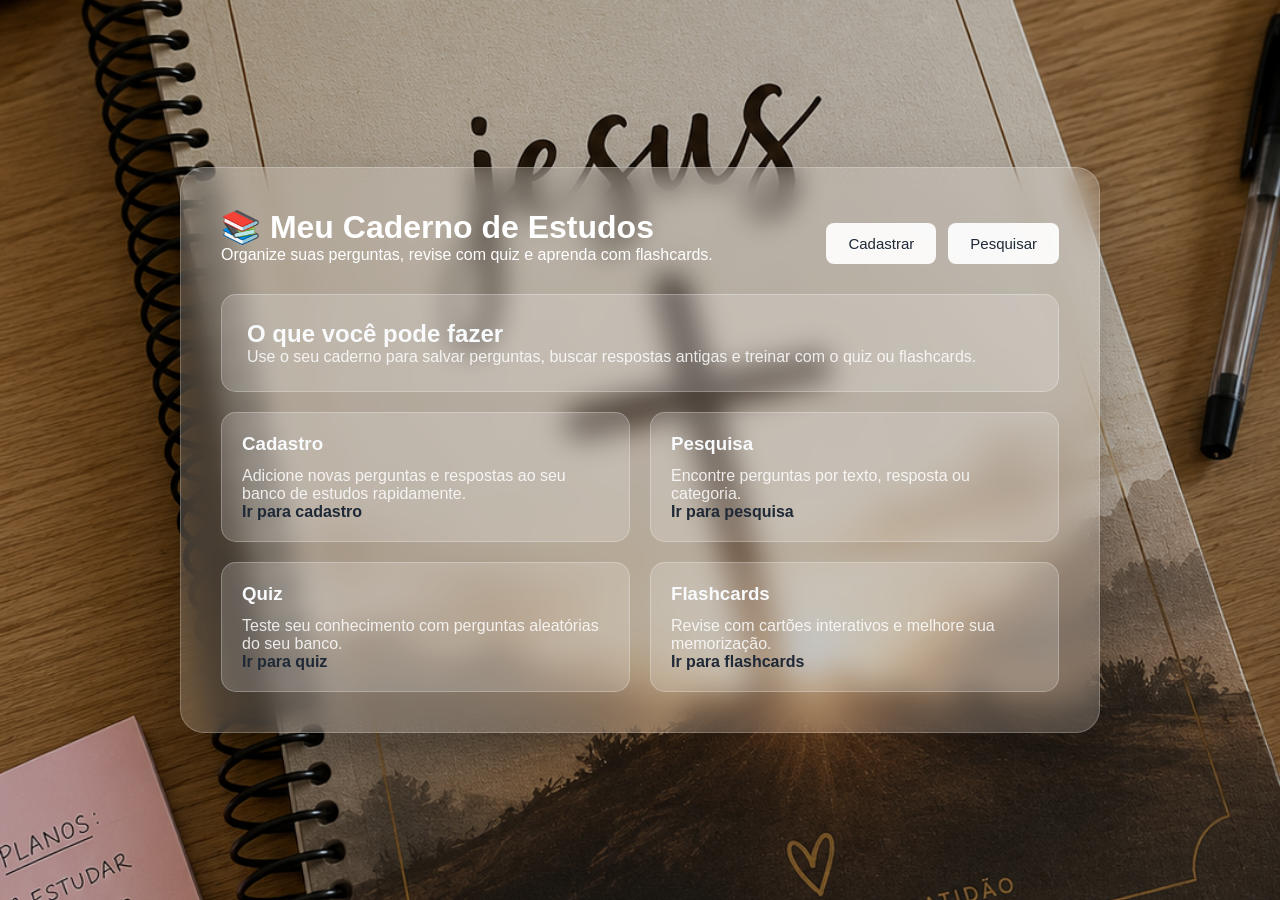
<file: index.html>
<!DOCTYPE html>
<html lang="pt-BR">
<head>
    <meta charset="UTF-8">
    <meta name="viewport" content="width=device-width, initial-scale=1.0">
    <title>Meu Caderno de Estudos</title>

    <link rel="stylesheet" href="css/style.css">
</head>
<body class="home-bg">

    <div class="container home-hero">

        <div class="hero">
            <div>
                <h1>📚 Meu Caderno de Estudos</h1>
                <p class="subtitulo">
                    Organize suas perguntas, revise com quiz e aprenda com flashcards.
                </p>
            </div>
            <div class="hero-acao">
                <a class="botao-link" href="cadastro.html">Cadastrar</a>
                <a class="botao-link botao-secundario" href="pesquisar.html">Pesquisar</a>
            </div>
        </div>

        <div class="painel-inicial">
            <section class="card-resumo">
                <h2>O que você pode fazer</h2>
                <p>Use o seu caderno para salvar perguntas, buscar respostas antigas e treinar com o quiz ou flashcards.</p>
            </section>

            <section class="cards-features">
                <article class="card-feature">
                    <h3>Cadastro</h3>
                    <p>Adicione novas perguntas e respostas ao seu banco de estudos rapidamente.</p>
                    <a href="cadastro.html">Ir para cadastro</a>
                </article>
                <article class="card-feature">
                    <h3>Pesquisa</h3>
                    <p>Encontre perguntas por texto, resposta ou categoria.</p>
                    <a href="pesquisar.html">Ir para pesquisa</a>
                </article>
                <article class="card-feature">
                    <h3>Quiz</h3>
                    <p>Teste seu conhecimento com perguntas aleatórias do seu banco.</p>
                    <a href="quiz.html">Ir para quiz</a>
                </article>
                <article class="card-feature">
                    <h3>Flashcards</h3>
                    <p>Revise com cartões interativos e melhore sua memorização.</p>
                    <a href="flashcards.html">Ir para flashcards</a>
                </article>
            </section>
        </div>

    </div>

    <script src="js/script.js"></script>

</body>
</html>
</file>
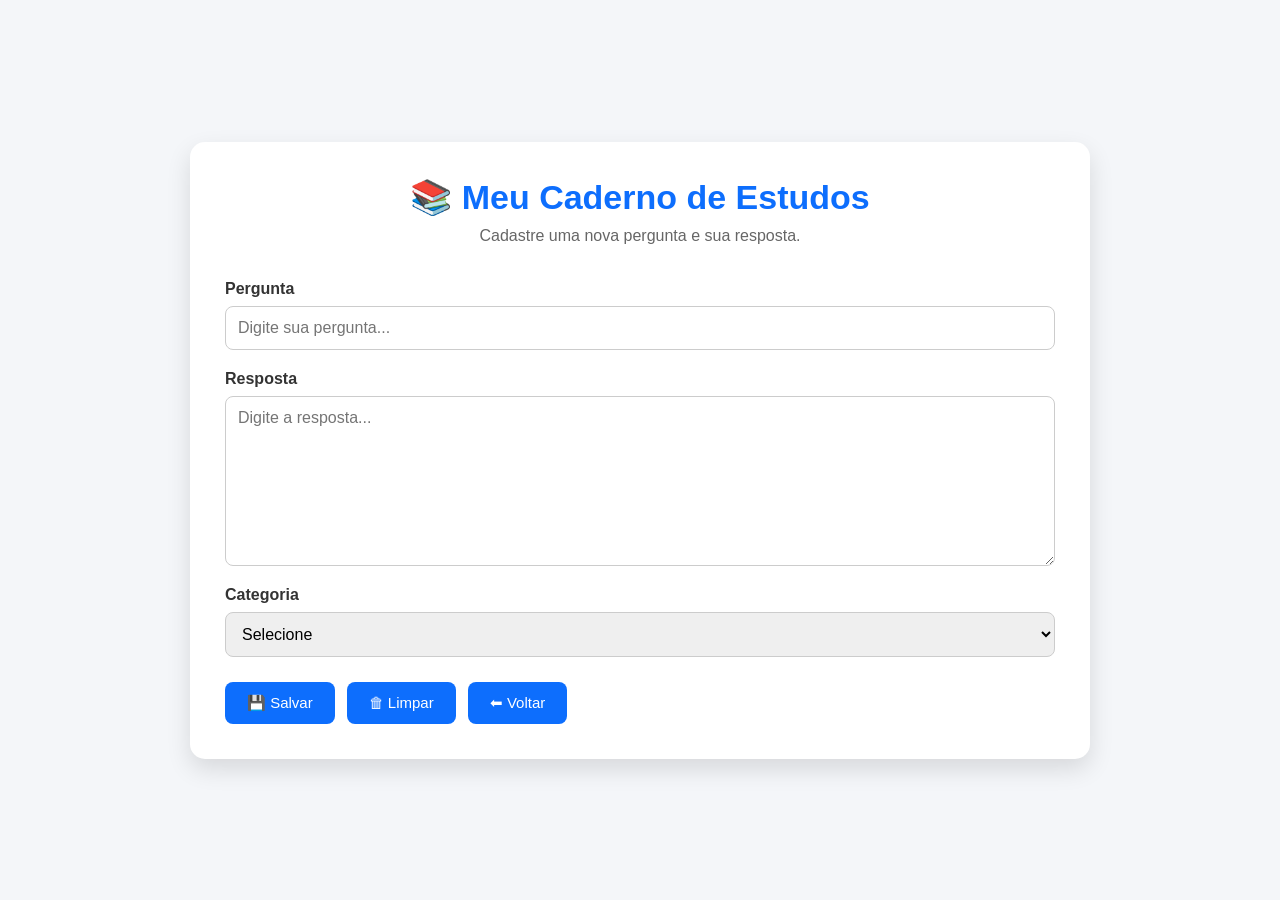
<file: cadastro.html>
<!DOCTYPE html>
<html lang="pt-BR">

<head>
    <meta charset="UTF-8">
    <meta name="viewport" content="width=device-width, initial-scale=1.0">
    <title>Cadastrar Pergunta | Meu Caderno de Estudos</title>

    <link rel="stylesheet" href="css/style.css">
</head>

<body>

    <div class="container">

        <header>

            <h1>📚 Meu Caderno de Estudos</h1>

            <p>Cadastre uma nova pergunta e sua resposta.</p>

        </header>

        <form id="formPergunta" action="php/salvar.php" method="post">

            <div class="campo">

                <label for="pergunta">Pergunta</label>

                <input
                    type="text"
                    id="pergunta"
                    name="pergunta"
                    placeholder="Digite sua pergunta..."
                    required>

            </div>

            <div class="campo">

                <label for="resposta">Resposta</label>

                <textarea
                    id="resposta"
                    name="resposta"
                    rows="8"
                    placeholder="Digite a resposta..."
                    required></textarea>

            </div>

            <div class="campo">

                <label for="categoria">Categoria</label>

                <select id="categoria" name="categoria">

                    <option value="">Selecione</option>

                    <option>Programação</option>

                    <option>Português</option>

                    <option>Matemática</option>

                    <option>Direito</option>

                    <option>Informática</option>

                    <option>Outros</option>

                </select>

            </div>

            <div class="botoes">

                <button type="submit">
                    💾 Salvar
                </button>

                <button type="reset">
                    🗑 Limpar
                </button>

                <button type="button" onclick="window.location.href='index.html'">
                    ⬅ Voltar
                </button>

            </div>

        </form>

    </div>

    <script src="js/script.js"></script>

</body>

</html>
</file>
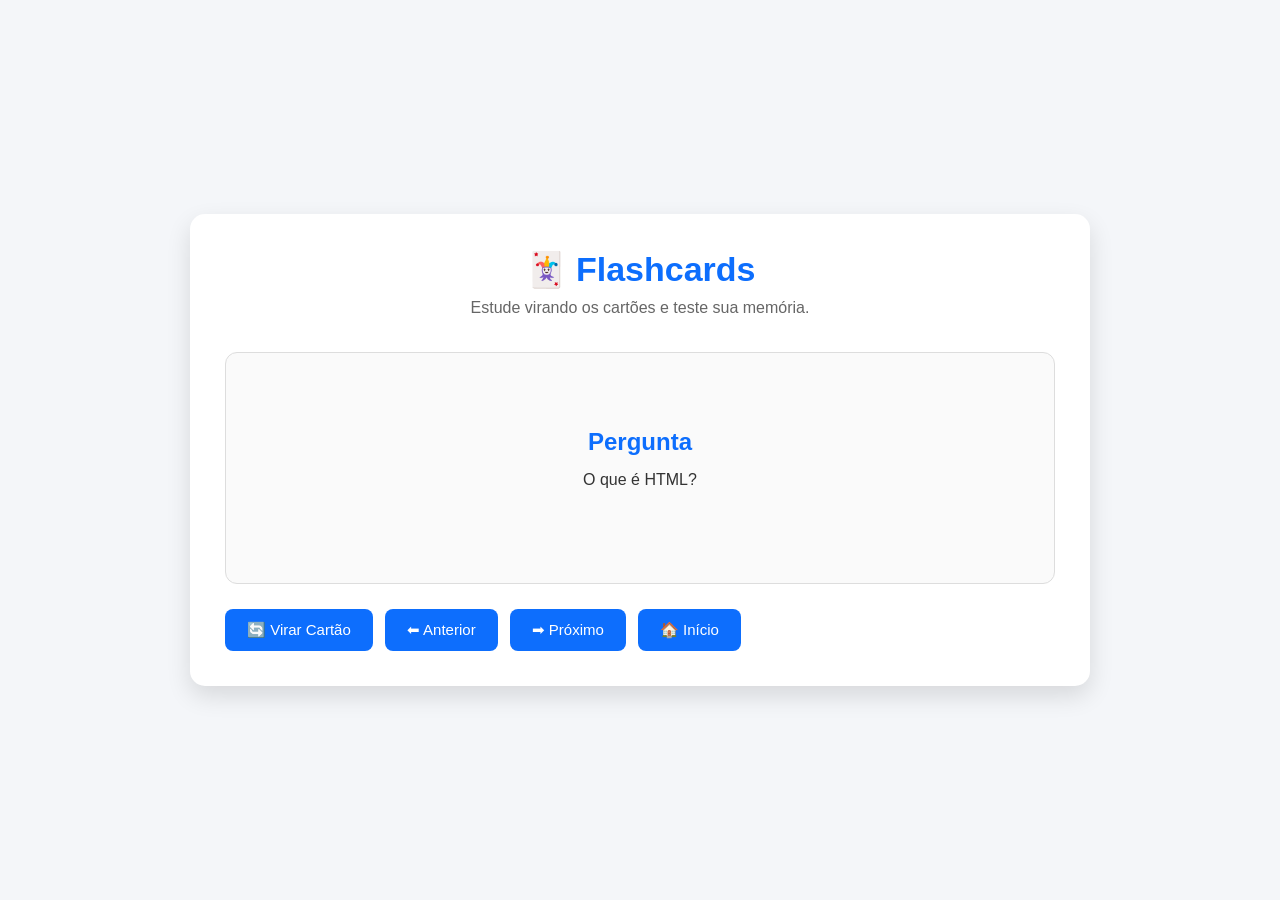
<file: flashcards.html>
<!DOCTYPE html>
<html lang="pt-BR">

<head>
    <meta charset="UTF-8">
    <meta name="viewport" content="width=device-width, initial-scale=1.0">
    <title>Flashcards | Meu Caderno de Estudos</title>

    <link rel="stylesheet" href="css/style.css">
</head>

<body>

    <div class="container">

        <header>

            <h1>🃏 Flashcards</h1>

            <p>Estude virando os cartões e teste sua memória.</p>

        </header>

        <div class="flashcard">

            <div class="lado frente">

                <h2>Pergunta</h2>

                <p id="perguntaFlashcard">
                    Aqui aparecerá a pergunta cadastrada.
                </p>

            </div>

            <div class="lado verso">

                <h2>Resposta</h2>

                <p id="respostaFlashcard">
                    Aqui aparecerá a resposta da pergunta.
                </p>

            </div>

        </div>

        <div class="botoes">

            <button id="btnVirar">
                🔄 Virar Cartão
            </button>

            <button id="btnAnterior">
                ⬅ Anterior
            </button>

            <button id="btnProximo">
                ➡ Próximo
            </button>

            <button onclick="window.location.href='index.html'">
                🏠 Início
            </button>

        </div>

    </div>

    <script src="js/flashcards.js"></script>

</body>

</html>
</file>
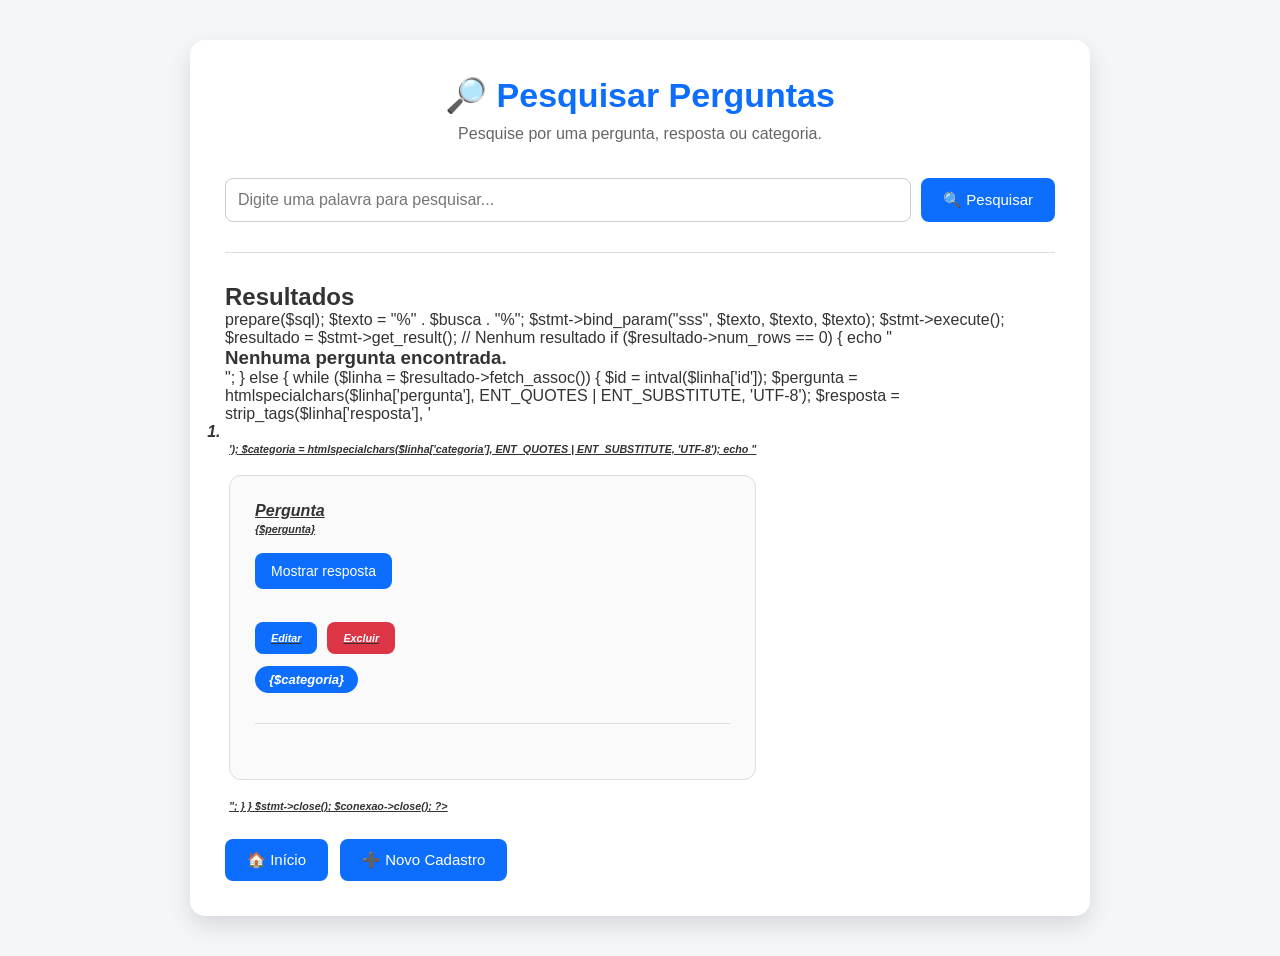
<file: pesquisar.html>
<!DOCTYPE html>
<html lang="pt-BR">

<head>
    <meta charset="UTF-8">
    <meta name="viewport" content="width=device-width, initial-scale=1.0">
    <title>Pesquisar | Meu Caderno de Estudos</title>

    <link rel="stylesheet" href="css/style.css">
</head>

<body>

    <div class="container">

        <header>

            <h1>🔎 Pesquisar Perguntas</h1>

            <p>Pesquise por uma pergunta, resposta ou categoria.</p>

        </header>

        <div class="pesquisa">

            <input
                type="text"
                id="buscar"
                placeholder="Digite uma palavra para pesquisar...">

            <button id="btnPesquisar">
                🔍 Pesquisar
            </button>

        </div>

        <hr>

        <div id="resultadoPesquisa">

            <h2>Resultados</h2>

            <div class="cardPergunta">

                <h3>Pergunta</h3>

                <p>Aqui aparecerá a pergunta encontrada.</p>

                <h3>Resposta</h3>

                <p>Aqui aparecerá a resposta.</p>

                <span class="categoria">
                    Categoria: Programação
                </span>

            </div>

        </div>

        <div class="botoes">

            <button type="button" onclick="window.location.href='index.html'">
                🏠 Início
            </button>

            <button type="button" onclick="window.location.href='cadastro.html'">
                ➕ Novo Cadastro
            </button>

        </div>

    </div>

    <script src="js/script.js"></script>

</body>

</html>
</file>
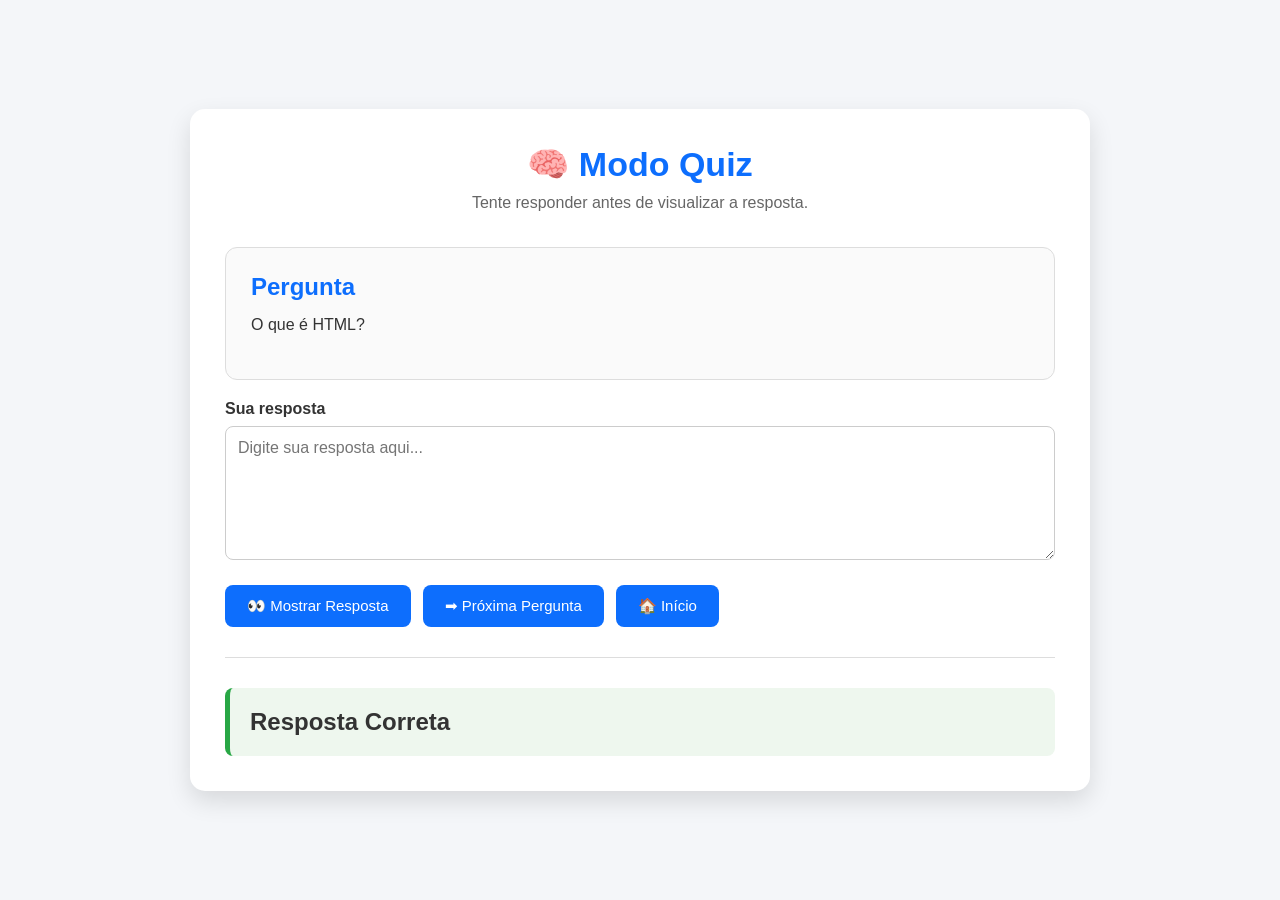
<file: quiz.html>
<!DOCTYPE html>
<html lang="pt-BR">

<head>
    <meta charset="UTF-8">
    <meta name="viewport" content="width=device-width, initial-scale=1.0">
    <title>Quiz | Meu Caderno de Estudos</title>

    <link rel="stylesheet" href="css/style.css">
</head>

<body>

    <div class="container">

        <header>

            <h1>🧠 Modo Quiz</h1>

            <p>Tente responder antes de visualizar a resposta.</p>

        </header>

        <div class="cardQuiz">

            <h2>Pergunta</h2>

            <p id="perguntaQuiz">
                Aqui aparecerá uma pergunta do banco de dados.
            </p>

        </div>

        <div class="campo">

            <label for="respostaUsuario">
                Sua resposta
            </label>

            <textarea
                id="respostaUsuario"
                rows="6"
                placeholder="Digite sua resposta aqui..."></textarea>

        </div>

        <div class="botoes">

            <button type="button" id="btnMostrarResposta">
                👀 Mostrar Resposta
            </button>

            <button type="button" id="btnProxima">
                ➡ Próxima Pergunta
            </button>

            <button type="button" onclick="window.location.href='index.html'">
                🏠 Início
            </button>

        </div>

        <hr>

        <div id="respostaCorreta">

            <h2>Resposta Correta</h2>

            <p>
                A resposta aparecerá aqui quando você clicar em
                <strong>Mostrar Resposta</strong>.
            </p>

        </div>

    </div>

    <script src="js/quiz.js"></script>

</body>

</html>
</file>
<file: css/style.css>
/* ===========================
   RESET
=========================== */

*{
    margin:0;
    padding:0;
    box-sizing:border-box;
    font-family:Arial, Helvetica, sans-serif;
}

/* ===========================
   BODY
=========================== */

body{
    background:#f4f6f9;
    color:#333;
    min-height:100vh;
    display:flex;
    justify-content:center;
    align-items:center;
    padding:40px;
}

body.home-bg{
    background-image:
        linear-gradient(180deg, rgba(0,0,0,0.18), rgba(0,0,0,0.18)),
        url("../ChatGPT Image 19 de jul. de 2026, 22_17_24.png");
    background-size:cover;
    background-position:center center;
    background-repeat:no-repeat;
    background-attachment:scroll;
    color:#fff;
}

body.home-bg .container{
    max-width:920px;
    width:100%;
    margin:40px auto;
    padding:40px;
    background:rgba(255,255,255,0.18);
    border:1px solid rgba(255,255,255,0.22);
    border-radius:24px;
    box-shadow:0 25px 60px rgba(0,0,0,0.24);
    backdrop-filter:blur(14px);
}

body.home-bg .botao-link,
body.home-bg button{
    background:rgba(255,255,255,0.92);
    color:#1f2937;
}

body.home-bg .botao-link:hover,
body.home-bg button:hover{
    background:rgba(255,255,255,1);
}

body.home-bg .card-resumo,
body.home-bg .card-feature{
    background:rgba(255,255,255,0.18);
    border-color:rgba(255,255,255,0.25);
    color:#f8fafc;
}

body.home-bg .card-feature a,
body.home-bg .botao-link{
    color:#1f2937;
}

body.home-bg header h1{
    color:#fff;
}

body.home-bg header p,
body.home-bg .card-feature p,
body.home-bg .card-resumo p{
    color:rgba(255,255,255,0.85);
}

body.home-bg .hero{
    align-items:flex-end;
}

/* ===========================
   CONTAINER
=========================== */

.container{
    width:100%;
    max-width:900px;
    background:#fff;
    padding:35px;
    border-radius:15px;
    box-shadow:0 10px 25px rgba(0,0,0,.12);
}

/* ===========================
   HEADER
=========================== */

header{
    text-align:center;
    margin-bottom:35px;
}

header h1{
    font-size:34px;
    color:#0d6efd;
    margin-bottom:10px;
}

header p{
    color:#666;
    font-size:16px;
}

/* ===========================
   CAMPOS
=========================== */

.campo{
    display:flex;
    flex-direction:column;
    margin-bottom:20px;
}

label{
    margin-bottom:8px;
    font-weight:bold;
}

input,
textarea,
select{
    width:100%;
    padding:12px;
    border:1px solid #ccc;
    border-radius:8px;
    font-size:16px;
    outline:none;
    transition:.3s;
}

input:focus,
textarea:focus,
select:focus{
    border-color:#0d6efd;
    box-shadow:0 0 8px rgba(13,110,253,.3);
}

/* Validação e notificações */
.field-error{
    color:#b91c1c;
    font-size:13px;
    margin-top:6px;
}
.input-error{
    border-color:#dc3545 !important;
    box-shadow:0 0 6px rgba(220,53,69,0.12) !important;
}
.app-toast{
    position:fixed;
    right:20px;
    top:20px;
    z-index:99999;
    background:#111827;
    color:#fff;
    padding:10px 14px;
    border-radius:8px;
    box-shadow:0 12px 36px rgba(2,6,23,0.48);
    opacity:0;
    transform:translateY(-6px);
    animation: toastIn 260ms cubic-bezier(.2,.8,.2,1) forwards;
}
.app-toast.success{ background: linear-gradient(90deg,#10b981,#06b6d4); }
.app-toast.error{ background: linear-gradient(90deg,#ef4444,#dc2626); }

textarea{
    resize:vertical;
}

.textarea-negrito{
    font-weight:bold !important;
}

textarea.textarea-negrito,
textarea.textarea-negrito:focus{
    font-weight:bold !important;
    color:#111;
}

.formatacao{
    display:flex;
    justify-content:flex-end;
    margin-top:8px;
}

.botao-formatacao{
    padding:10px 14px;
    border:none;
    border-radius:8px;
    background:#0d6efd;
    color:#fff;
    font-size:16px;
    font-weight:bold;
    cursor:pointer;
    transition:.2s;
}

.botao-formatacao.ativo{
    background:#0b5ed7;
    box-shadow:0 0 0 3px rgba(13,110,253,.18);
}

.botao-formatacao:hover{
    background:#0b5ed7;
}

/* ===========================
   BOTÕES
=========================== */

.botoes{
    display:flex;
    gap:12px;
    flex-wrap:wrap;
    margin-top:25px;
}

.botao-link{
    display:inline-flex;
    justify-content:center;
    align-items:center;
    background:#0d6efd;
    color:#fff;
    text-decoration:none;
    padding:12px 22px;
    border-radius:8px;
    font-size:15px;
    transition:.3s;
}

.botao-link:hover{
    background:#0b5ed7;
    transform:translateY(-2px);
}

.botao-secundario{
    background:#6c757d;
}

.botao-secundario:hover{
    background:#5a6268;
}

button{
    background:#0d6efd;
    color:#fff;
    border:none;
    padding:12px 22px;
    border-radius:8px;
    cursor:pointer;
    font-size:15px;
    transition:.3s;
}

.hero{
    display:flex;
    justify-content:space-between;
    align-items:flex-start;
    gap:20px;
    margin-bottom:30px;
}

.hero-acao{
    display:flex;
    gap:12px;
    flex-wrap:wrap;
}

.painel-inicial{
    display:grid;
    gap:20px;
}

.card-resumo{
    background:#eef4ff;
    border:1px solid #cce0ff;
    border-radius:15px;
    padding:25px;
}

.cards-features{
    display:grid;
    grid-template-columns:repeat(2, minmax(220px, 1fr));
    gap:20px;
}

.card-feature{
    background:#fff;
    border:1px solid #ddd;
    border-radius:15px;
    padding:20px;
    display:flex;
    flex-direction:column;
    justify-content:space-between;
}

.card-feature h3{
    margin-bottom:12px;
}

.card-feature a{
    color:#0d6efd;
    text-decoration:none;
    font-weight:700;
}

.card-feature a:hover{
    text-decoration:underline;
}

/* PROGRESSO (XP / NIVEL) */
.hero-progresso{
    display:flex;
    gap:12px;
    align-items:center;
    margin-left:20px;
}
.progresso-info{
    background:rgba(255,255,255,0.06);
    padding:6px 10px;
    border-radius:8px;
    font-size:14px;
}
.xp-bar{
    width:180px;
    height:10px;
    background:#eee;
    border-radius:6px;
    overflow:hidden;
}
.xp-bar-fill{
    height:100%;
    background:linear-gradient(90deg,#6ee7b7,#34d399);
    width:0%;
}

button:hover{
    background:#0b5ed7;
    transform:translateY(-2px);
}

/* ===========================
   PESQUISA
=========================== */

.pesquisa{
    display:flex;
    gap:10px;
    margin-bottom:25px;
}

.pesquisa input{
    flex:1;
}

/* ===========================
   CARDS
=========================== */

.cardPergunta,
.cardQuiz,
.flashcard{
    background:#fafafa;
    border:1px solid #ddd;
    border-radius:12px;
    padding:25px;
    margin-top:20px;
    margin-bottom:20px;
}

.cardPergunta h3,
.cardQuiz h2,
.flashcard h2{
    color:#0d6efd;
    margin-bottom:10px;
}

.cardPergunta p,
.cardQuiz p,
.flashcard p{
    line-height:1.7;
    margin-bottom:15px;
}

.btn-mostrar-resposta{
    background:#0d6efd;
    color:#fff;
    border:none;
    border-radius:8px;
    padding:10px 16px;
    font-size:14px;
    cursor:pointer;
    margin-bottom:15px;
    transition:.3s;
}

.btn-mostrar-resposta:hover{
    background:#0b5ed7;
}

.card-acoes{
    display:flex;
    gap:10px;
    margin:18px 0 12px;
}

.card-acoes a{
    display:inline-flex;
    align-items:center;
    justify-content:center;
    padding:10px 16px;
    border-radius:8px;
    text-decoration:none;
    font-weight:700;
    transition:.2s;
}

.btn-editar{
    background:#0d6efd;
    color:#fff;
}

.btn-editar:hover{
    background:#0b5ed7;
}

.btn-excluir{
    background:#dc3545;
    color:#fff;
}

.btn-excluir:hover{
    background:#bb2d3b;
}

.resposta-oculta{
    background:#f8f9fa;
    border:1px solid #dee2e6;
    border-radius:12px;
    padding:18px;
    margin-bottom:15px;
}

/* ===========================
   FLASHCARD
=========================== */

.flashcard{
    text-align:center;
    cursor:pointer;
    transition:.3s;
    position:relative;
}

.flashcard:hover{
    transform:scale(1.02);
}

.frente,
.verso{
    min-height:180px;
    display:flex;
    flex-direction:column;
    justify-content:center;
    align-items:center;
    width:100%;
}

.verso{
    display:none;
}

.flashcard.virado .frente {
    display:none;
}

.flashcard.virado .verso {
    display:flex;
}

/* ===========================
   CATEGORIA
=========================== */

.categoria{
    display:inline-block;
    background:#0d6efd;
    color:#fff;
    padding:6px 14px;
    border-radius:30px;
    font-size:13px;
}

/* ===========================
   RESPOSTA DO QUIZ
=========================== */

#respostaCorreta{
    margin-top:25px;
    background:#eef7ee;
    border-left:5px solid #28a745;
    padding:20px;
    border-radius:8px;
}

/* ===========================
   LINHA
=========================== */

hr{
    border:none;
    height:1px;
    background:#ddd;
    margin:30px 0;
}

/* ===========================
   RESPONSIVO
=========================== */

@media(max-width:768px){

    body{
        padding:20px;
    }

    .container{
        padding:25px;
    }

    header h1{
        font-size:28px;
    }

    .pesquisa{
        flex-direction:column;
    }

    .botoes{
        flex-direction:column;
    }

    button{
        width:100%;
    }

}

/* XP / BADGE & NOTIFICAÇÕES */

/* Badge do nível */
.nivel-badge{
    display:inline-block;
    background: linear-gradient(90deg,#7c3aed,#06b6d4);
    color: #ffffff;
    padding: 6px 12px;
    border-radius: 999px;
    font-weight:700;
    font-size:14px;
    box-shadow: 0 6px 18px rgba(12,12,60,0.12);
    transform-origin:center;
}

/* pulso visual no level-up */
.nivel-badge.pulse{
    animation: badgePulse 900ms cubic-bezier(.2,.9,.2,1);
}

@keyframes badgePulse{
    0% { transform: scale(1); box-shadow: 0 6px 18px rgba(12,12,60,0.08); }
    40% { transform: scale(1.18); box-shadow: 0 14px 30px rgba(12,12,60,0.18); }
    100% { transform: scale(1); box-shadow: 0 6px 18px rgba(12,12,60,0.12); }
}

/* Barra de XP com gradiente animado */
.xp-bar-fill{
    height:100%;
    background: linear-gradient(90deg,#6ee7b7,#34d399,#60a5fa,#7c3aed);
    background-size: 300% 100%;
    animation: gradientShift 4s linear infinite;
    width:0%;
    transition: width 700ms cubic-bezier(.2,.8,.2,1);
}

@keyframes gradientShift {
    0% { background-position: 0% 50%; }
    50% { background-position: 100% 50%; }
    100% { background-position: 0% 50%; }
}

/* Container para notificações de XP (posicionado relativo ao progresso) */
.xp-notifications{
    position: relative;
    min-height: 36px;
    margin-top:8px;
    pointer-events: none;
}

/* Elemento que flutua mostrando ganho de XP */
.xp-gain{
    position: absolute;
    right: 0;
    top: 0;
    background: linear-gradient(90deg,#10b981,#06b6d4);
    color: #fff;
    padding: 8px 12px;
    border-radius: 10px;
    font-weight:700;
    font-size:13px;
    box-shadow: 0 8px 20px rgba(6,95,70,0.12);
    transform: translateY(0) scale(0.98);
    opacity: 0;
    animation: xpFloat 1300ms cubic-bezier(.2,.9,.2,1) forwards;
    pointer-events: none;
    will-change: transform, opacity;
}

/* Animação de subida e fade-out */
@keyframes xpFloat{
    0% { opacity:0; transform: translateY(8px) scale(0.96); }
    10% { opacity:1; transform: translateY(0) scale(1); }
    80% { opacity:1; transform: translateY(-28px) scale(1); }
    100% { opacity:0; transform: translateY(-48px) scale(0.98); }
}

/* Pequeno toast usado para level-up (opcional) */
.xp-toast{
    position: fixed;
    right: 20px;
    bottom: 20px;
    background: rgba(17,24,39,0.96);
    color: #fff;
    padding: 10px 14px;
    border-radius: 10px;
    box-shadow: 0 12px 36px rgba(2,6,23,0.48);
    font-weight:700;
    opacity: 0;
    transform: translateY(8px);
    animation: toastIn 320ms cubic-bezier(.2,.8,.2,1) forwards;
    z-index: 9999;
}

@keyframes toastIn{
    to { opacity:1; transform: translateY(0); }
}

/* tornar responsivo e garantir espaço ao lado da barra */
@media (max-width:560px){
    .xp-notifications { min-height: 22px; }
    .xp-gain { font-size:12px; padding:6px 10px; }
}
</file>
